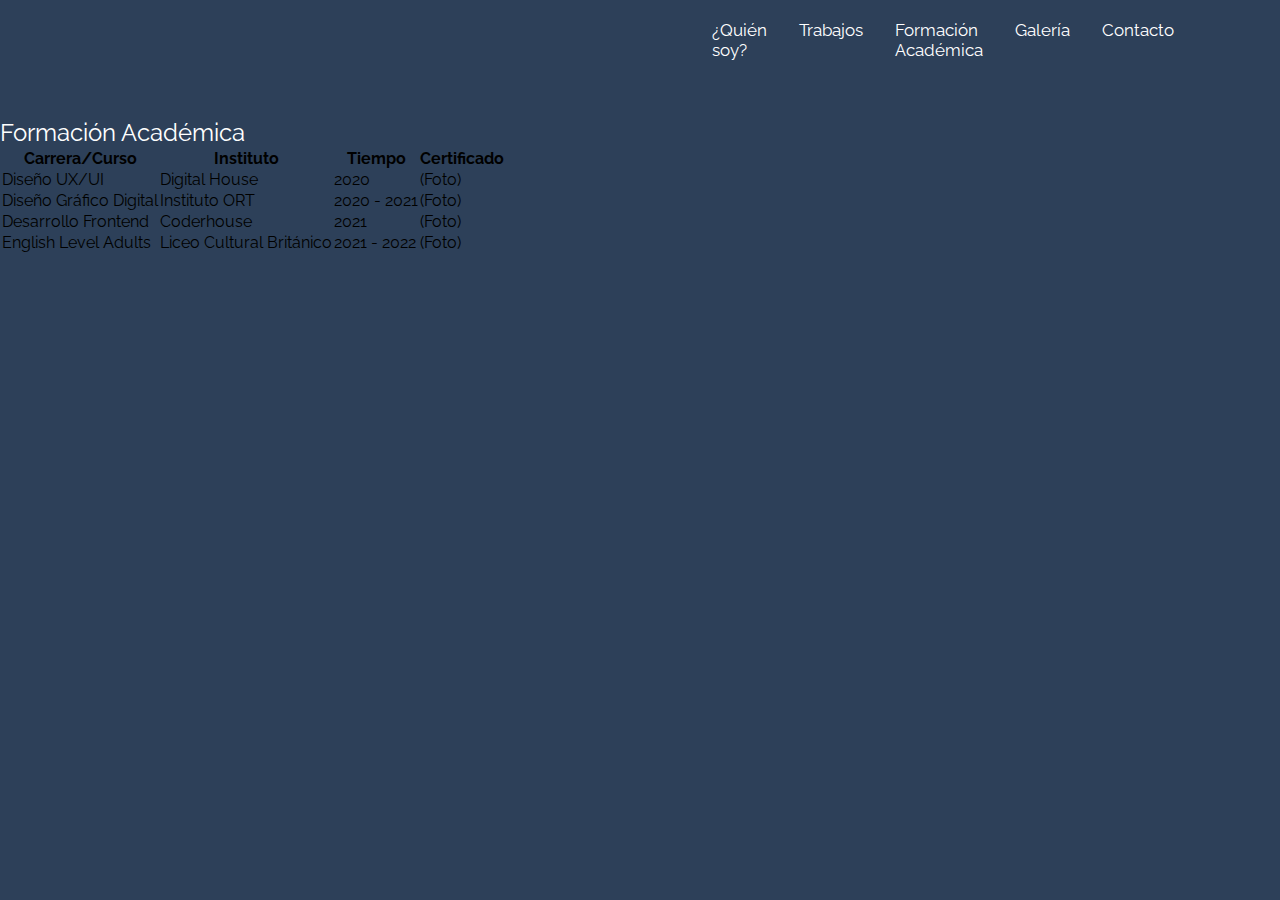
<file: academico.html>
<!DOCTYPE html>
<html lang="en">
<head>
    <meta charset="UTF-8">
    <meta http-equiv="X-UA-Compatible" content="IE=edge">
    <meta name="viewport" content="width=device-width, initial-scale=1.0">
    <link href="https://fonts.googleapis.com/css2?family=Raleway&display=swap" rel="stylesheet">
    <link rel="stylesheet" href="css.css">
    <title>Formación Académica</title>
</head>
<body>
    <header>
        <nav>
            <ul id="ulFlex">
                <li class="vinculo img"><a href="/"><img src="img/logo2.png" alt="Logo"></a></li>
                <li class="vinculo"><a href="yo.html" class="vinculo">¿Quién soy?</a></li>
                <li class="vinculo"><a href="trabajos.html" class="vinculo">Trabajos</a></li>
                <li class="vinculo"><a href="academico.html" class="vinculo">Formación Académica</a></li>
                <li class="vinculo"><a href="galeria.html" class="vinculo">Galería</a></li>
                <li class="vinculo"><a href="contacto.html" class="vinculo">Contacto</a></li>
            </ul>
        </nav>
   </header> 
    
<section>
    <h2 class="subtitulo">Formación Académica</h2>
    <table>
        <tr>
            <th>Carrera/Curso</th>
            <th>Instituto</th>
            <th>Tiempo</th>
            <th>Certificado</th>
        </tr>

        <tr>
            <td>Diseño UX/UI</td>
            <td>Digital House</td>
            <td>2020</td>
            <td>(Foto)</td>
        </tr>

        <tr>
            <td>Diseño Gráfico Digital</td>
            <td>Instituto ORT</td>
            <td>2020 - 2021</td>
            <td>(Foto)</td>
        </tr>

        <tr>
            <td>Desarrollo Frontend</td>
            <td>Coderhouse</td>
            <td>2021</td>
            <td>(Foto)</td>
        </tr>

        <tr>
            <td>English Level Adults</td>
            <td>Liceo Cultural Británico</td>
            <td>2021 - 2022</td>
            <td>(Foto)</td>
        </tr>
    </table>
</section>

</body>
</html>
</file>
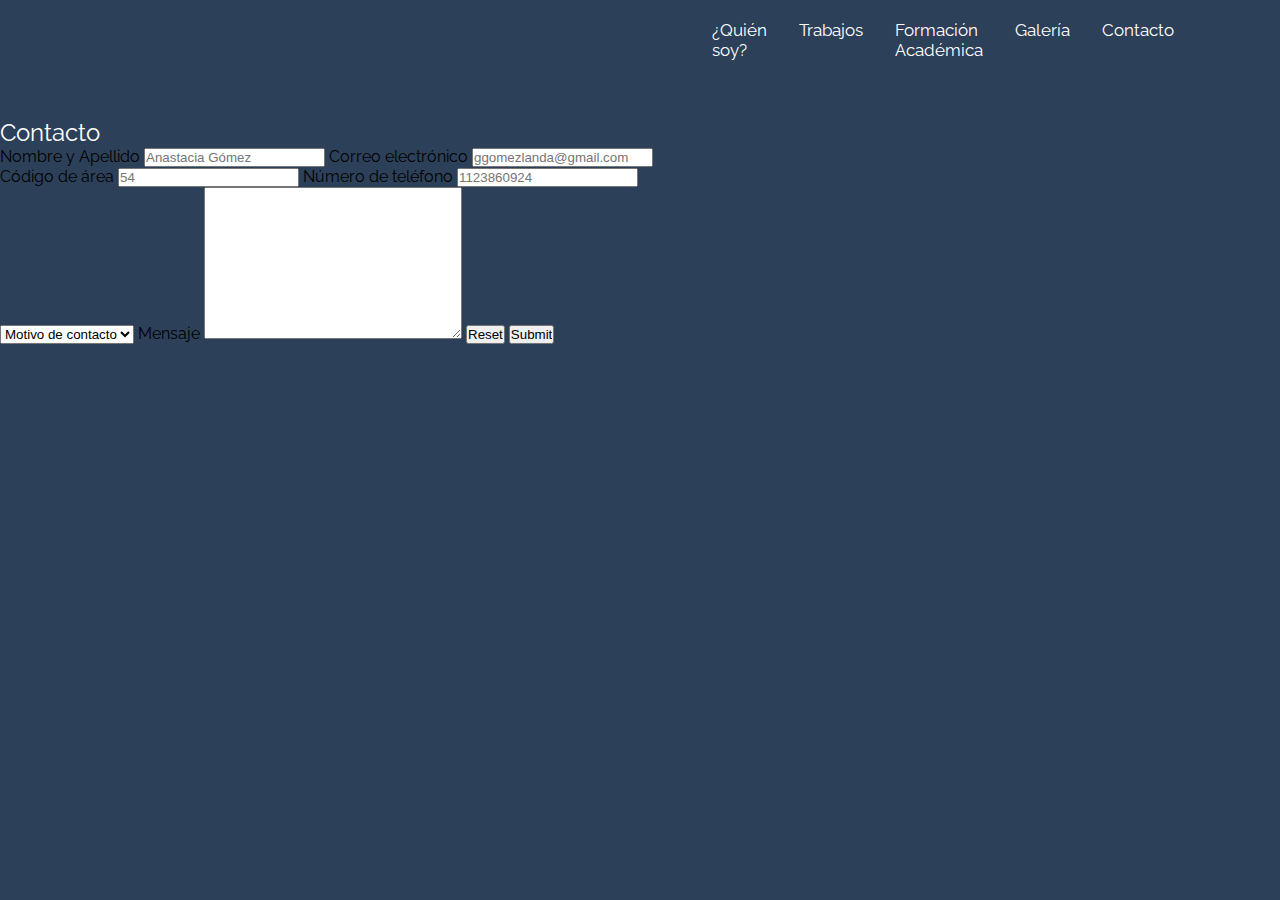
<file: contacto.html>
<!DOCTYPE html>
<html lang="en">
<head>
    <meta charset="UTF-8">
    <meta http-equiv="X-UA-Compatible" content="IE=edge">
    <meta name="viewport" content="width=device-width, initial-scale=1.0">
    <link href="https://fonts.googleapis.com/css2?family=Raleway&display=swap" rel="stylesheet">
    <link rel="stylesheet" href="css.css">
    <title>Contacto</title>
</head>
<body>
    <header>
        <nav>
            <ul id="ulFlex">
                <li class="vinculo img"><a href="/"><img src="img/logo2.png" alt="Logo"></a></li>
                <li class="vinculo"><a href="yo.html" class="vinculo">¿Quién soy?</a></li>
                <li class="vinculo"><a href="trabajos.html" class="vinculo">Trabajos</a></li>
                <li class="vinculo"><a href="academico.html" class="vinculo">Formación Académica</a></li>
                <li class="vinculo"><a href="galeria.html" class="vinculo">Galería</a></li>
                <li class="vinculo"><a href="contacto.html" class="vinculo">Contacto</a></li>
            </ul>
        </nav>
   </header> 
    
<section>
    <h2 class="subtitulo">Contacto</h2>
    <form action="" method="get">
        <label for="">Nombre y Apellido <input type="text" placeholder="Anastacia Gómez"></label>
        <label for="">Correo electrónico <input type="email" placeholder="ggomezlanda@gmail.com"></label> <br>
        <label for="">Código de área <input type="number" placeholder="54"></label>
        <label for="">Número de teléfono <input type="number" placeholder="1123860924"></label> <br>

        <select name="" id="">
            <option value="" disabled selected>Motivo de contacto</option>
            <option value="0">UX</option>
            <option value="1">UI</option>
            <option value="2">UX y UI</option>
            <option value="3">Frontend</option>
            <option value="4">Otro</option>
        </select>

        <label for="">Mensaje <textarea name="" id="" cols="30" rows="10"></textarea></label>
        <input type="reset">
        <input type="submit">
    </form>
</section>

</body>
</html>
</file>
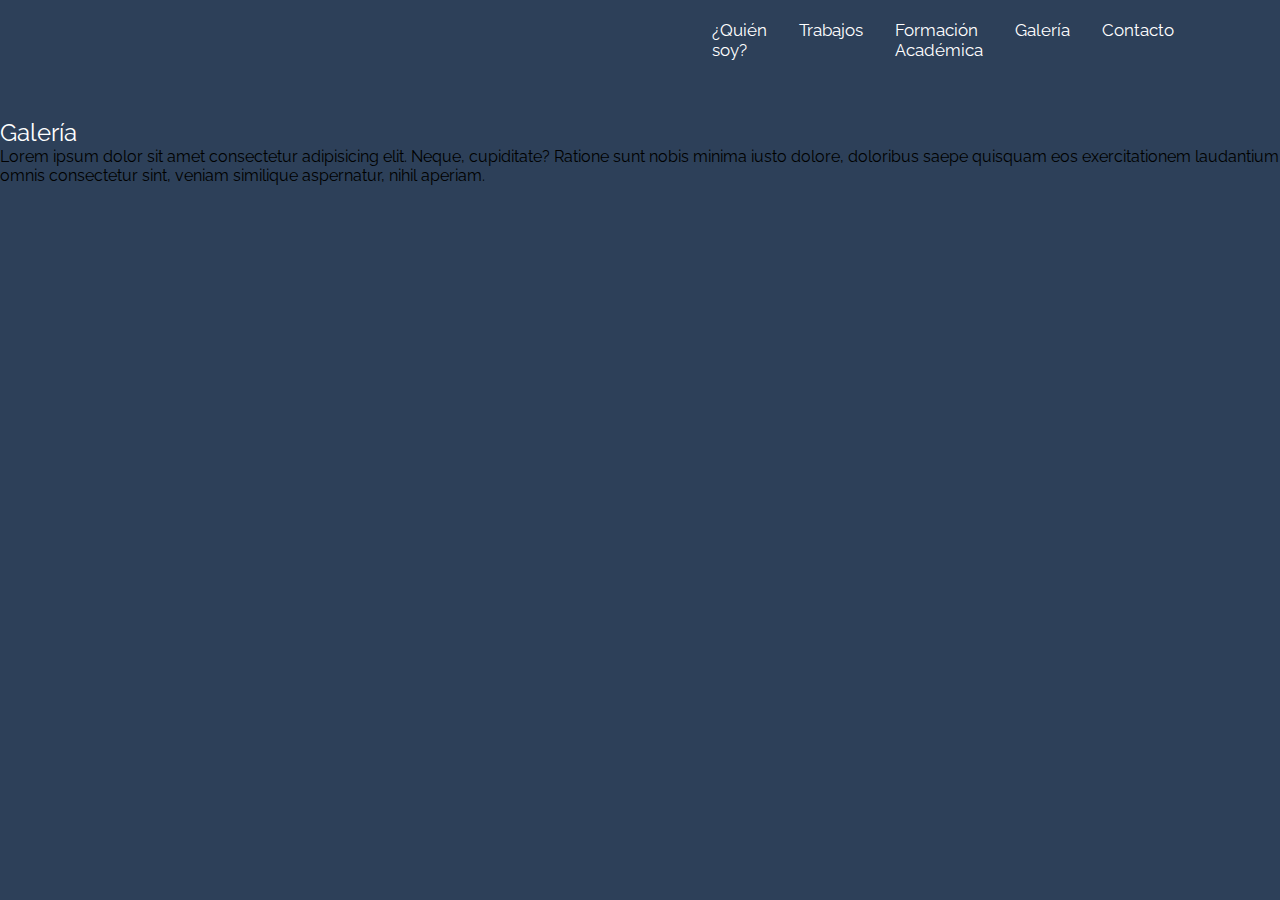
<file: galeria.html>
<!DOCTYPE html>
<html lang="en">
<head>
    <meta charset="UTF-8">
    <meta http-equiv="X-UA-Compatible" content="IE=edge">
    <meta name="viewport" content="width=device-width, initial-scale=1.0">
    <link href="https://fonts.googleapis.com/css2?family=Raleway&display=swap" rel="stylesheet">
    <link rel="stylesheet" href="css.css">
    <title>Galería</title>
</head>
<body>
    <header>
        <nav>
            <ul id="ulFlex">
                <li class="vinculo img"><a href="/"><img src="img/logo2.png" alt="Logo"></a></li>
                <li class="vinculo"><a href="yo.html" class="vinculo">¿Quién soy?</a></li>
                <li class="vinculo"><a href="trabajos.html" class="vinculo">Trabajos</a></li>
                <li class="vinculo"><a href="academico.html" class="vinculo">Formación Académica</a></li>
                <li class="vinculo"><a href="galeria.html" class="vinculo">Galería</a></li>
                <li class="vinculo"><a href="contacto.html" class="vinculo">Contacto</a></li>
            </ul>
        </nav>
   </header> 
    
<section>
    <h2 class="subtitulo">Galería</h2>
    <p>Lorem ipsum dolor sit amet consectetur adipisicing elit. Neque, cupiditate? Ratione sunt nobis minima iusto dolore, doloribus saepe quisquam eos exercitationem laudantium omnis consectetur sint, veniam similique aspernatur, nihil aperiam.</p>
</section>


</body>
</html>
</file>
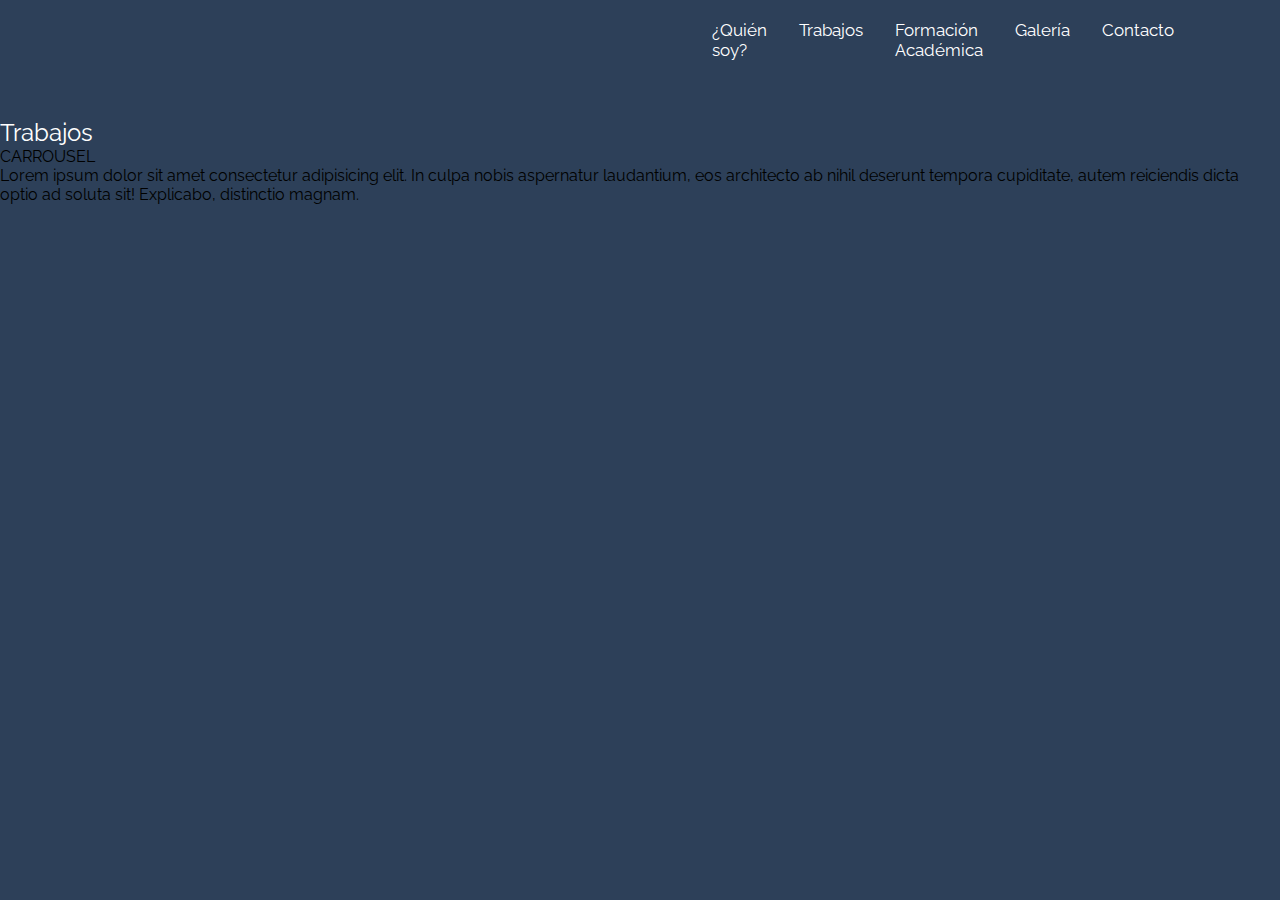
<file: trabajos.html>
<!DOCTYPE html>
<html lang="en">
<head>
    <meta charset="UTF-8">
    <meta http-equiv="X-UA-Compatible" content="IE=edge">
    <meta name="viewport" content="width=device-width, initial-scale=1.0">
    <link href="https://fonts.googleapis.com/css2?family=Raleway&display=swap" rel="stylesheet">
    <link rel="stylesheet" href="css.css">
    <title>Trabajos</title>
</head>

<body>
    <header>
        <nav>
            <ul id="ulFlex">
                <li class="vinculo img"><a href="/"><img src="img/logo2.png" alt="Logo"></a></li>
                <li class="vinculo"><a href="yo.html" class="vinculo">¿Quién soy?</a></li>
                <li class="vinculo"><a href="trabajos.html" class="vinculo">Trabajos</a></li>
                <li class="vinculo"><a href="academico.html" class="vinculo">Formación Académica</a></li>
                <li class="vinculo"><a href="galeria.html" class="vinculo">Galería</a></li>
                <li class="vinculo"><a href="contacto.html" class="vinculo">Contacto</a></li>
            </ul>
        </nav>
   </header> 
    
<section>
    <h2 class="subtitulo">Trabajos</h2>
    <p>CARROUSEL</p>
    <p>Lorem ipsum dolor sit amet consectetur adipisicing elit. In culpa nobis aspernatur laudantium, eos architecto ab nihil deserunt tempora cupiditate, autem reiciendis dicta optio ad soluta sit! Explicabo, distinctio magnam.</p>
</section>


</body>
</html>
</file>
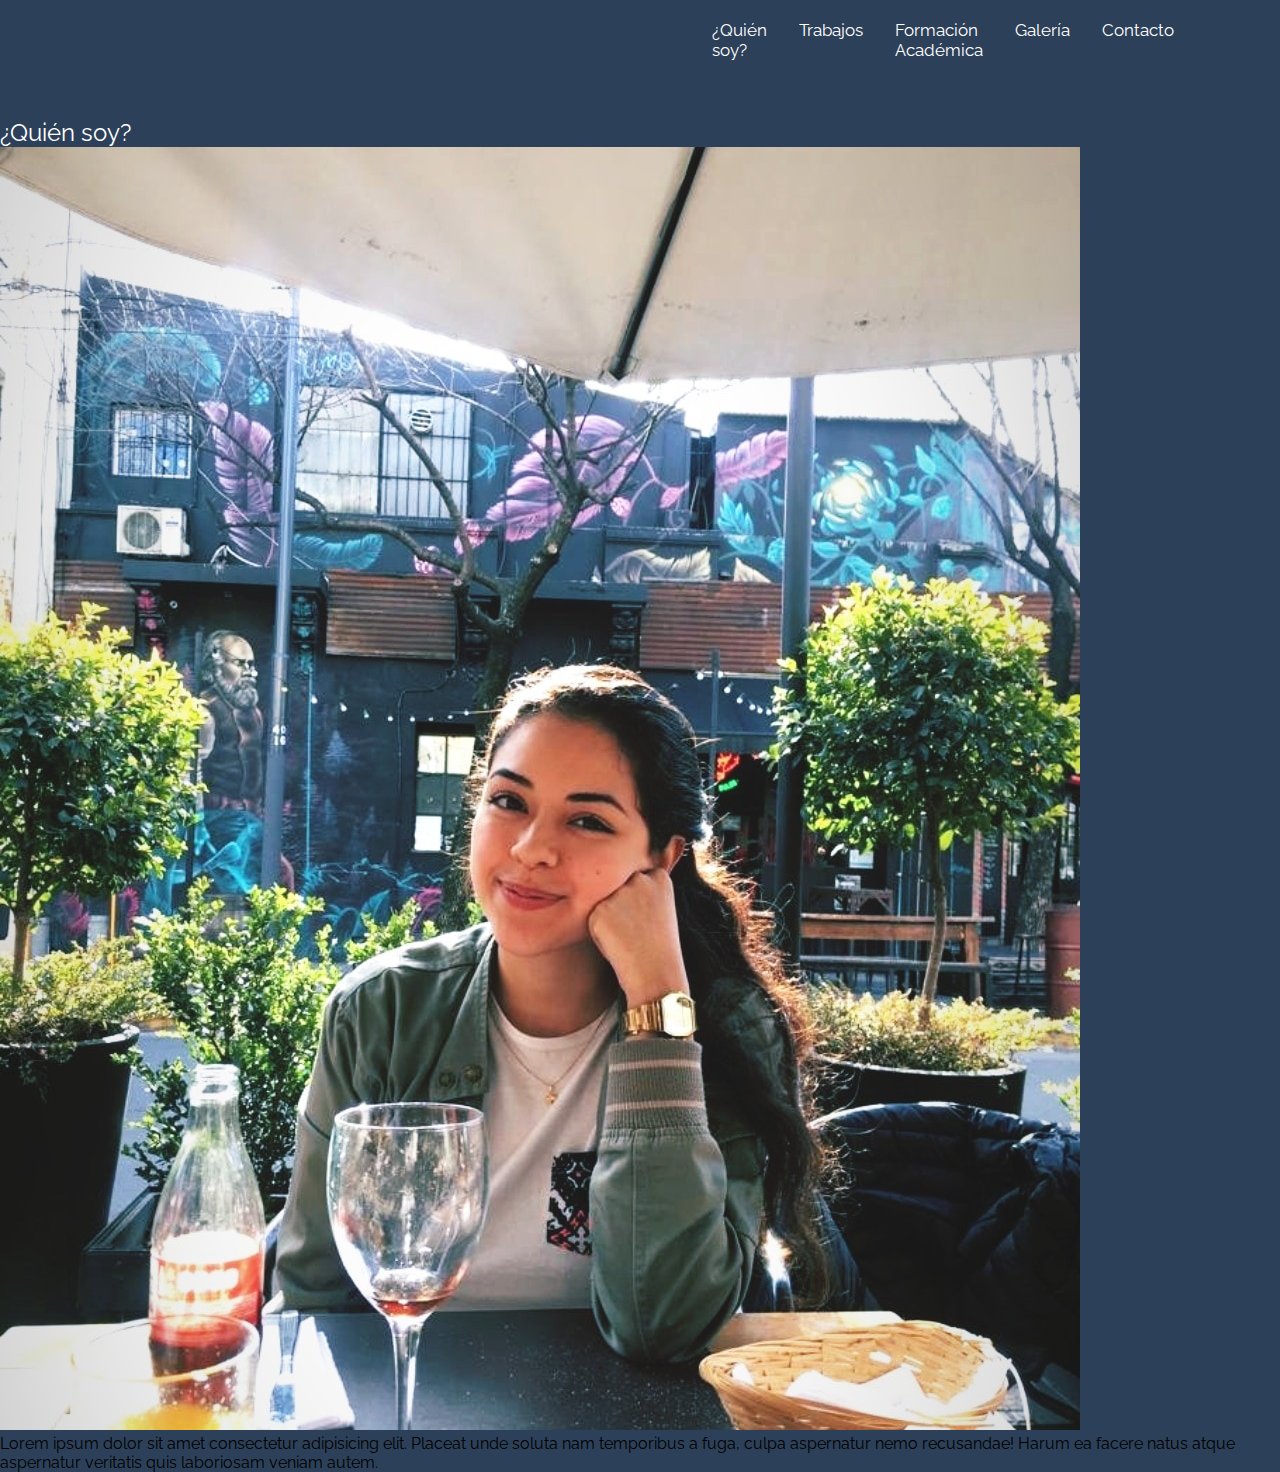
<file: yo.html>
<!DOCTYPE html>
<html lang="en">
<head>
    <meta charset="UTF-8">
    <meta http-equiv="X-UA-Compatible" content="IE=edge">
    <meta name="viewport" content="width=device-width, initial-scale=1.0">
    <link href="https://fonts.googleapis.com/css2?family=Raleway&display=swap" rel="stylesheet">
    <link rel="stylesheet" href="css.css">
    <title>¿Quién soy?</title>
</head>

<body>
    <header>
        <nav>
            <ul id="ulFlex">
                <li class="vinculo img"><a href="/"><img src="img/logo2.png" alt="Logo"></a></li>
                <li class="vinculo"><a href="yo.html" class="vinculo">¿Quién soy?</a></li>
                <li class="vinculo"><a href="trabajos.html" class="vinculo">Trabajos</a></li>
                <li class="vinculo"><a href="academico.html" class="vinculo">Formación Académica</a></li>
                <li class="vinculo"><a href="galeria.html" class="vinculo">Galería</a></li>
                <li class="vinculo"><a href="contacto.html" class="vinculo">Contacto</a></li>
            </ul>
        </nav>
   </header> 
   
<section>
    <h2 class="subtitulo">¿Quién soy?</h2>
    <img class="yo" src="img/yo.jpg" alt="Anastacia Gómez">
    <p>Lorem ipsum dolor sit amet consectetur adipisicing elit. Placeat unde soluta nam temporibus a fuga, culpa aspernatur nemo recusandae! Harum ea facere natus atque aspernatur veritatis quis laboriosam veniam autem.</p>
</section>

</body>
</html>
</file>
<file: css.css>
*{
    margin: 0;
    padding: 0;
} 

body{
     font-family: 'Raleway', sans-serif;
     background-color: #2D4059;
}
 
/*Logo*/
.img{
     margin-right: 700px;
}

/*Nav*/
.vinculo{
     list-style-type: none;
     text-decoration: none;
     font-size: 17px;
     color: #FFFF;
}

.vinculo:hover{
    font-weight: bolder;
    color: #ffd460;
}

#ulFlex{
     display: flex;
     flex-direction: row;
     justify-content: flex-end;
     margin-top: 20px;
     margin-right: 90px;
}

#ulFlex li{
     padding: 0 1rem;
} 

/**/
.animate__animated.animate__backInLeft{
     font-family: 'Poppins', sans-serif;
     color: #f07b3f;
     font-size: 30px;
     font-weight: 700;
     animation-duration: 1s;
}

.titulo{
     color:#EA5455;
     font-size: 30px;
     font-weight: 700;
}

.titulo2{
     color: #FFFF;
     font-size: 30px;
     font-weight: 600;
}

.subtitulo{
     color: #FFFF;
     font-weight: 400;
}

h2{
     margin-top: 30px;
}

.formFlex{
     display: flex;
     flex-direction: column;
}

.formFlex1{
     display: flex;
     flex-direction: row;
     justify-content: center;
}

.flex2{
     display: flex;
     flex-direction: column;
     align-items: center;
}

.form{
     color: #FFFF;
}

.inputUno{
     margin-right: 30px;
}

.butn{
     background-color: #ffcb3d;
     border: none;
     font-weight: bold;
}

footer{
     margin-top: 20px;
     background-color: #182536;
     color: white;
     line-height: 2.0;
     text-align: center;
     display: flex;
     justify-content: center;
}

.footerTitle{
     margin-top: 10px;
     font-family: 'Poppins', sans-serif;
     color: #f07b3f;
     font-size: 30px;
     font-weight: 700;
} 

.rectangulo {
     width: 250px; 
     height: 100px; 
     background: #f07b3f;
}
</file>
